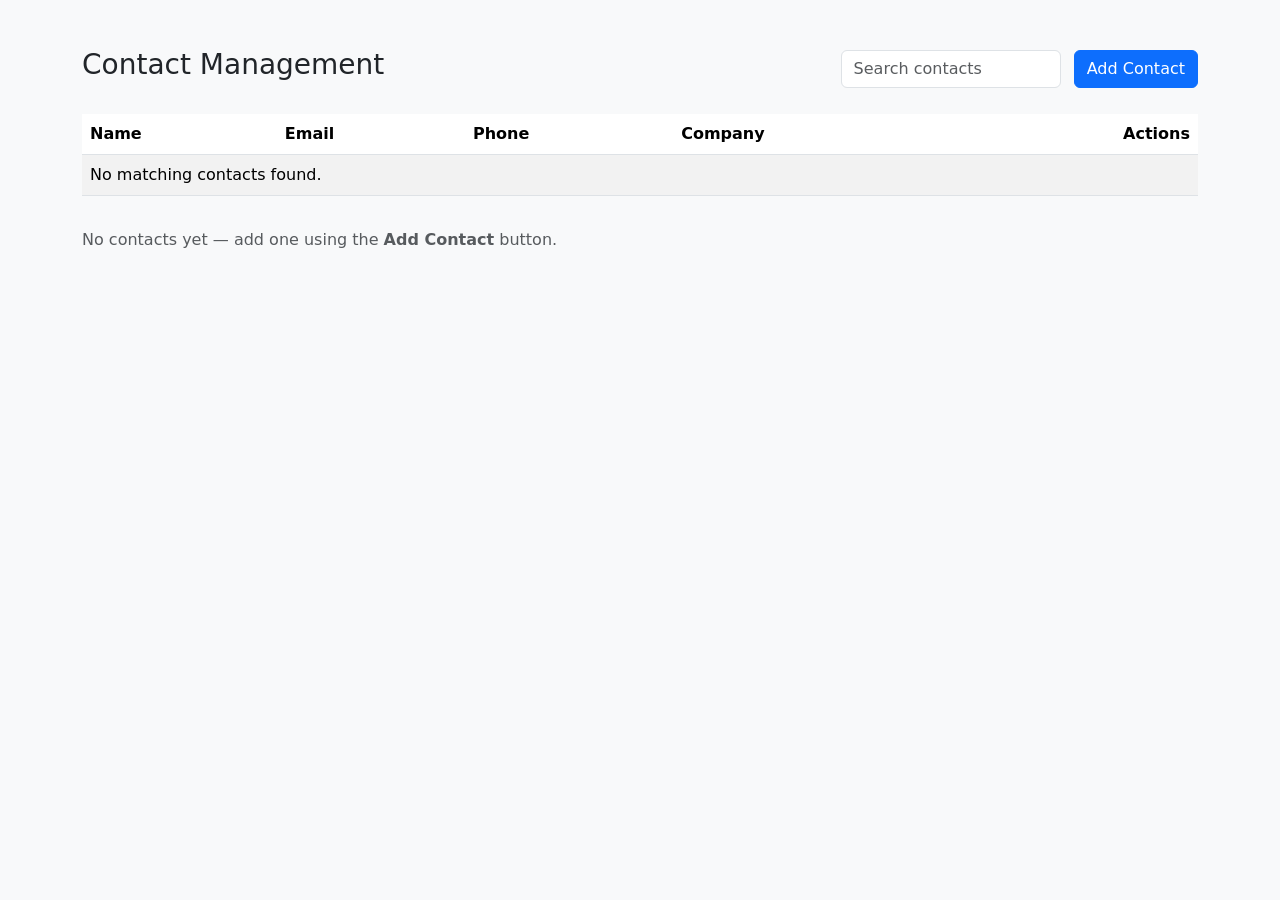
<file: index.html>
<!doctype html>
<html lang="en">
<head>
  <meta charset="utf-8">
  <meta name="viewport" content="width=device-width, initial-scale=1">
  <title>Contact Management</title>
  <link href="https://cdn.jsdelivr.net/npm/bootstrap@5.3.2/dist/css/bootstrap.min.css" rel="stylesheet">
  <link rel="stylesheet" href="css/styles.css">
</head>
<body>
  <div class="container my-5">
    <div class="d-flex justify-content-between align-items-center mb-4">
      <h1 class="h3">Contact Management</h1>
      <div>
        <input id="searchInput" class="form-control d-inline-block me-2" style="width:220px" placeholder="Search contacts">
        <button class="btn btn-primary" data-bs-toggle="modal" data-bs-target="#contactModal" id="addBtn">Add Contact</button>
      </div>
    </div>

    <div class="table-responsive">
      <table class="table table-striped" id="contactsTable">
        <thead>
          <tr>
            <th>Name</th>
            <th>Email</th>
            <th>Phone</th>
            <th>Company</th>
            <th class="text-end">Actions</th>
          </tr>
        </thead>
        <tbody>
          <!-- Rows populated by JS -->
        </tbody>
      </table>
    </div>

    <p id="emptyMsg" class="text-muted mt-3" style="display:none">No contacts yet — add one using the <strong>Add Contact</strong> button.</p>
  </div>

  <!-- Modal -->
  <div class="modal fade" id="contactModal" tabindex="-1" aria-labelledby="contactModalLabel" aria-hidden="true">
    <div class="modal-dialog">
      <form class="modal-content" id="contactForm">
        <div class="modal-header">
          <h5 class="modal-title" id="contactModalLabel">Add Contact</h5>
          <button type="button" class="btn-close" data-bs-dismiss="modal" aria-label="Close"></button>
        </div>
        <div class="modal-body">
          <input type="hidden" id="contactId">

          <div class="mb-3">
            <label class="form-label">Full name</label>
            <input id="name" required type="text" class="form-control" placeholder="John Doe">
          </div>

          <div class="mb-3">
            <label class="form-label">Email</label>
            <input id="email" required type="email" class="form-control" placeholder="name@example.com">
          </div>

          <div class="mb-3">
            <label class="form-label">Phone</label>
            <input id="phone" type="tel" class="form-control" placeholder="(555) 555-0123">
          </div>

          <div class="mb-3">
            <label class="form-label">Company</label>
            <input id="company" type="text" class="form-control" placeholder="Acme Corp">
          </div>

          <div class="mb-3">
            <label class="form-label">Notes</label>
            <textarea id="notes" class="form-control" rows="2" placeholder="Optional notes"></textarea>
          </div>
        </div>
        <div class="modal-footer">
          <button type="button" class="btn btn-secondary" data-bs-dismiss="modal">Cancel</button>
          <button type="submit" class="btn btn-primary" id="saveBtn">Save contact</button>
        </div>
      </form>
    </div>
  </div>

  <script src="https://cdn.jsdelivr.net/npm/bootstrap@5.3.2/dist/js/bootstrap.bundle.min.js"></script>
  <script src="js/app.js"></script>
</body>
</html>
</file>
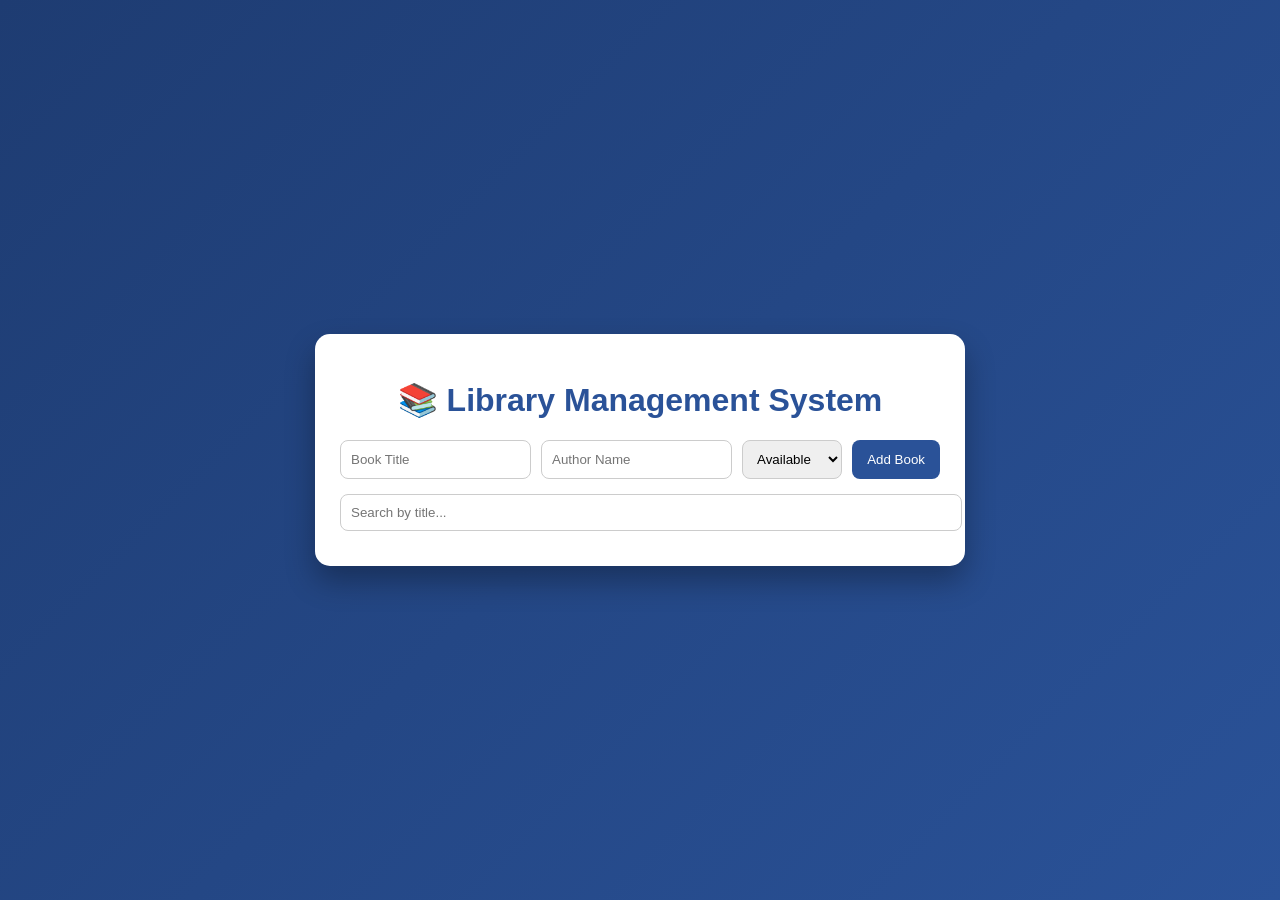
<file: library_management.html>
<!DOCTYPE html>
<html lang="en">
<head>
<meta charset="UTF-8">
<title>Library Management System</title>

<style>
body {
    margin: 0;
    font-family: Arial, sans-serif;
    background: linear-gradient(135deg, #1e3c72, #2a5298);
    display: flex;
    justify-content: center;
    align-items: center;
    height: 100vh;
}

.container {
    width: 600px;
    background: white;
    padding: 25px;
    border-radius: 15px;
    box-shadow: 0 15px 30px rgba(0,0,0,0.3);
}

h1 {
    text-align: center;
    color: #2a5298;
}

.form {
    display: flex;
    gap: 10px;
    flex-wrap: wrap;
    margin-bottom: 15px;
}

.form input, .form select {
    flex: 1;
    padding: 10px;
    border-radius: 8px;
    border: 1px solid #ccc;
}

button {
    padding: 10px 15px;
    border-radius: 8px;
    border: none;
    background: #2a5298;
    color: white;
    cursor: pointer;
}

button:hover {
    background: #1e3c72;
}

#search {
    width: 100%;
    padding: 10px;
    border-radius: 8px;
    border: 1px solid #ccc;
    margin-bottom: 10px;
}

.book-card {
    background: #f4f6f9;
    padding: 12px;
    border-radius: 10px;
    margin-bottom: 8px;
    display: flex;
    justify-content: space-between;
    align-items: center;
}

.status {
    font-weight: bold;
}

.available {
    color: green;
}

.borrowed {
    color: red;
}
</style>
</head>

<body>

<div class="container">
    <h1>📚 Library Management System</h1>

    <div class="form">
        <input type="text" id="title" placeholder="Book Title">
        <input type="text" id="author" placeholder="Author Name">
        <select id="status">
            <option value="Available">Available</option>
            <option value="Borrowed">Borrowed</option>
        </select>
        <button onclick="addBook()">Add Book</button>
    </div>

    <input type="text" id="search" placeholder="Search by title..." onkeyup="searchBook()">

    <div id="bookList"></div>
</div>

<script>
let books = [];

function addBook() {
    let title = document.getElementById("title").value;
    let author = document.getElementById("author").value;
    let status = document.getElementById("status").value;

    if (title === "" || author === "") {
        alert("Please fill all fields!");
        return;
    }

    let book = {
        title: title,
        author: author,
        status: status
    };

    books.push(book);
    displayBooks();
    clearFields();
}

function displayBooks() {
    let bookList = document.getElementById("bookList");
    bookList.innerHTML = "";

    books.forEach((book, index) => {
        bookList.innerHTML += `
            <div class="book-card">
                <div>
                    <strong>${book.title}</strong> by ${book.author}
                    <br>
                    <span class="status ${book.status === 'Available' ? 'available' : 'borrowed'}">
                        ${book.status}
                    </span>
                </div>
                <button onclick="deleteBook(${index})">Delete</button>
            </div>
        `;
    });
}

function deleteBook(index) {
    books.splice(index, 1);
    displayBooks();
}

function searchBook() {
    let input = document.getElementById("search").value.toLowerCase();
    let filtered = books.filter(book =>
        book.title.toLowerCase().includes(input)
    );

    let bookList = document.getElementById("bookList");
    bookList.innerHTML = "";

    filtered.forEach((book) => {
        bookList.innerHTML += `
            <div class="book-card">
                <div>
                    <strong>${book.title}</strong> by ${book.author}
                    <br>
                    <span class="status ${book.status === 'Available' ? 'available' : 'borrowed'}">
                        ${book.status}
                    </span>
                </div>
            </div>
        `;
    });
}

function clearFields() {
    document.getElementById("title").value = "";
    document.getElementById("author").value = "";
}
</script>

</body>
</html>
</file>
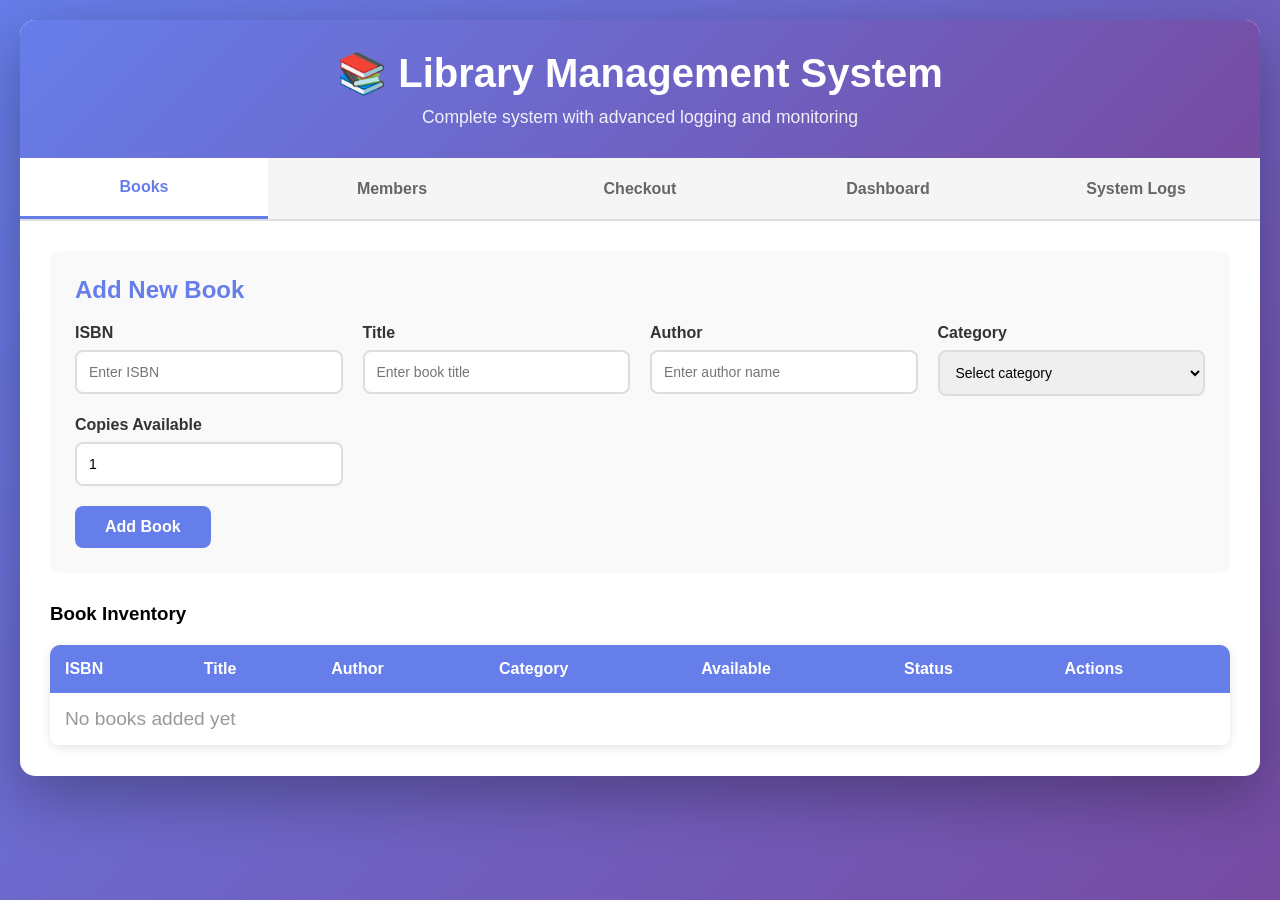
<file: library_system.html>
<!DOCTYPE html>
<html lang="en">
<head>
    <meta charset="UTF-8">
    <meta name="viewport" content="width=device-width, initial-scale=1.0">
    <title>Library Management System Using claude</title>
    <style>
        * {
            margin: 0;
            padding: 0;
            box-sizing: border-box;
        }

        body {
            font-family: 'Segoe UI', Tahoma, Geneva, Verdana, sans-serif;
            background: linear-gradient(135deg, #667eea 0%, #764ba2 100%);
            min-height: 100vh;
            padding: 20px;
        }

        .container {
            max-width: 1400px;
            margin: 0 auto;
            background: white;
            border-radius: 15px;
            box-shadow: 0 20px 60px rgba(0,0,0,0.3);
            overflow: hidden;
        }

        .header {
            background: linear-gradient(135deg, #667eea 0%, #764ba2 100%);
            color: white;
            padding: 30px;
            text-align: center;
        }

        .header h1 {
            font-size: 2.5em;
            margin-bottom: 10px;
        }

        .header p {
            opacity: 0.9;
            font-size: 1.1em;
        }

        .tabs {
            display: flex;
            background: #f5f5f5;
            border-bottom: 2px solid #ddd;
        }

        .tab {
            flex: 1;
            padding: 20px;
            text-align: center;
            cursor: pointer;
            background: #f5f5f5;
            border: none;
            font-size: 16px;
            font-weight: 600;
            color: #666;
            transition: all 0.3s;
        }

        .tab:hover {
            background: #e0e0e0;
        }

        .tab.active {
            background: white;
            color: #667eea;
            border-bottom: 3px solid #667eea;
        }

        .content {
            padding: 30px;
        }

        .tab-content {
            display: none;
        }

        .tab-content.active {
            display: block;
        }

        .form-section {
            background: #f9f9f9;
            padding: 25px;
            border-radius: 10px;
            margin-bottom: 30px;
        }

        .form-section h3 {
            color: #667eea;
            margin-bottom: 20px;
            font-size: 1.5em;
        }

        .form-grid {
            display: grid;
            grid-template-columns: repeat(auto-fit, minmax(250px, 1fr));
            gap: 20px;
            margin-bottom: 20px;
        }

        .form-group {
            display: flex;
            flex-direction: column;
        }

        .form-group label {
            margin-bottom: 8px;
            font-weight: 600;
            color: #333;
        }

        .form-group input,
        .form-group select {
            padding: 12px;
            border: 2px solid #ddd;
            border-radius: 8px;
            font-size: 14px;
            transition: border-color 0.3s;
        }

        .form-group input:focus,
        .form-group select:focus {
            outline: none;
            border-color: #667eea;
        }

        .btn {
            padding: 12px 30px;
            border: none;
            border-radius: 8px;
            font-size: 16px;
            font-weight: 600;
            cursor: pointer;
            transition: all 0.3s;
        }

        .btn-primary {
            background: #667eea;
            color: white;
        }

        .btn-primary:hover {
            background: #5568d3;
            transform: translateY(-2px);
            box-shadow: 0 5px 15px rgba(102, 126, 234, 0.4);
        }

        .btn-success {
            background: #48bb78;
            color: white;
        }

        .btn-success:hover {
            background: #38a169;
        }

        .btn-danger {
            background: #f56565;
            color: white;
        }

        .btn-danger:hover {
            background: #e53e3e;
        }

        .btn-warning {
            background: #ed8936;
            color: white;
        }

        .btn-warning:hover {
            background: #dd6b20;
        }

        .data-table {
            width: 100%;
            border-collapse: collapse;
            margin-top: 20px;
            background: white;
            border-radius: 10px;
            overflow: hidden;
            box-shadow: 0 2px 10px rgba(0,0,0,0.1);
        }

        .data-table thead {
            background: #667eea;
            color: white;
        }

        .data-table th,
        .data-table td {
            padding: 15px;
            text-align: left;
        }

        .data-table tbody tr {
            border-bottom: 1px solid #eee;
            transition: background 0.2s;
        }

        .data-table tbody tr:hover {
            background: #f9f9f9;
        }

        .badge {
            display: inline-block;
            padding: 5px 12px;
            border-radius: 20px;
            font-size: 12px;
            font-weight: 600;
        }

        .badge-success {
            background: #c6f6d5;
            color: #22543d;
        }

        .badge-danger {
            background: #fed7d7;
            color: #742a2a;
        }

        .badge-warning {
            background: #feebc8;
            color: #7c2d12;
        }

        .log-viewer {
            background: #1a1a1a;
            color: #00ff00;
            padding: 20px;
            border-radius: 10px;
            font-family: 'Courier New', monospace;
            max-height: 500px;
            overflow-y: auto;
            font-size: 13px;
            line-height: 1.6;
        }

        .log-entry {
            margin-bottom: 5px;
            padding: 5px;
            border-left: 3px solid transparent;
        }

        .log-entry.info {
            border-left-color: #3b82f6;
        }

        .log-entry.success {
            border-left-color: #10b981;
        }

        .log-entry.warning {
            border-left-color: #f59e0b;
        }

        .log-entry.error {
            border-left-color: #ef4444;
        }

        .log-timestamp {
            color: #888;
            margin-right: 10px;
        }

        .log-level {
            font-weight: bold;
            margin-right: 10px;
        }

        .stats-grid {
            display: grid;
            grid-template-columns: repeat(auto-fit, minmax(200px, 1fr));
            gap: 20px;
            margin-bottom: 30px;
        }

        .stat-card {
            background: linear-gradient(135deg, #667eea 0%, #764ba2 100%);
            color: white;
            padding: 25px;
            border-radius: 10px;
            box-shadow: 0 5px 15px rgba(0,0,0,0.2);
        }

        .stat-card h4 {
            font-size: 14px;
            opacity: 0.9;
            margin-bottom: 10px;
        }

        .stat-card .stat-value {
            font-size: 2.5em;
            font-weight: bold;
        }

        .filter-section {
            background: #f9f9f9;
            padding: 20px;
            border-radius: 10px;
            margin-bottom: 20px;
        }

        .filter-controls {
            display: flex;
            gap: 15px;
            flex-wrap: wrap;
            align-items: flex-end;
        }

        .no-data {
            text-align: center;
            padding: 50px;
            color: #999;
            font-size: 1.2em;
        }

        @media (max-width: 768px) {
            .form-grid {
                grid-template-columns: 1fr;
            }
            
            .tabs {
                flex-direction: column;
            }
            
            .stats-grid {
                grid-template-columns: 1fr;
            }
        }
    </style>
</head>
<body>
    <div class="container">
        <div class="header">
            <h1>📚 Library Management System</h1>
            <p>Complete system with advanced logging and monitoring</p>
        </div>

        <div class="tabs">
            <button class="tab active" onclick="switchTab('books')">Books</button>
            <button class="tab" onclick="switchTab('members')">Members</button>
            <button class="tab" onclick="switchTab('checkout')">Checkout</button>
            <button class="tab" onclick="switchTab('dashboard')">Dashboard</button>
            <button class="tab" onclick="switchTab('logs')">System Logs</button>
        </div>

        <div class="content">
            <!-- Books Tab -->
            <div id="books" class="tab-content active">
                <div class="form-section">
                    <h3>Add New Book</h3>
                    <div class="form-grid">
                        <div class="form-group">
                            <label>ISBN</label>
                            <input type="text" id="bookISBN" placeholder="Enter ISBN">
                        </div>
                        <div class="form-group">
                            <label>Title</label>
                            <input type="text" id="bookTitle" placeholder="Enter book title">
                        </div>
                        <div class="form-group">
                            <label>Author</label>
                            <input type="text" id="bookAuthor" placeholder="Enter author name">
                        </div>
                        <div class="form-group">
                            <label>Category</label>
                            <select id="bookCategory">
                                <option value="">Select category</option>
                                <option value="Fiction">Fiction</option>
                                <option value="Non-Fiction">Non-Fiction</option>
                                <option value="Science">Science</option>
                                <option value="Technology">Technology</option>
                                <option value="History">History</option>
                                <option value="Biography">Biography</option>
                            </select>
                        </div>
                        <div class="form-group">
                            <label>Copies Available</label>
                            <input type="number" id="bookCopies" min="1" value="1">
                        </div>
                    </div>
                    <button class="btn btn-primary" onclick="addBook()">Add Book</button>
                </div>

                <h3>Book Inventory</h3>
                <table class="data-table">
                    <thead>
                        <tr>
                            <th>ISBN</th>
                            <th>Title</th>
                            <th>Author</th>
                            <th>Category</th>
                            <th>Available</th>
                            <th>Status</th>
                            <th>Actions</th>
                        </tr>
                    </thead>
                    <tbody id="booksTableBody">
                        <tr>
                            <td colspan="7" class="no-data">No books added yet</td>
                        </tr>
                    </tbody>
                </table>
            </div>

            <!-- Members Tab -->
            <div id="members" class="tab-content">
                <div class="form-section">
                    <h3>Register New Member</h3>
                    <div class="form-grid">
                        <div class="form-group">
                            <label>Member ID</label>
                            <input type="text" id="memberID" placeholder="Enter member ID">
                        </div>
                        <div class="form-group">
                            <label>Full Name</label>
                            <input type="text" id="memberName" placeholder="Enter full name">
                        </div>
                        <div class="form-group">
                            <label>Email</label>
                            <input type="email" id="memberEmail" placeholder="Enter email">
                        </div>
                        <div class="form-group">
                            <label>Phone</label>
                            <input type="tel" id="memberPhone" placeholder="Enter phone number">
                        </div>
                        <div class="form-group">
                            <label>Membership Type</label>
                            <select id="memberType">
                                <option value="Student">Student</option>
                                <option value="Faculty">Faculty</option>
                                <option value="Public">Public</option>
                            </select>
                        </div>
                    </div>
                    <button class="btn btn-primary" onclick="addMember()">Register Member</button>
                </div>

                <h3>Member Directory</h3>
                <table class="data-table">
                    <thead>
                        <tr>
                            <th>Member ID</th>
                            <th>Name</th>
                            <th>Email</th>
                            <th>Phone</th>
                            <th>Type</th>
                            <th>Books Borrowed</th>
                            <th>Status</th>
                        </tr>
                    </thead>
                    <tbody id="membersTableBody">
                        <tr>
                            <td colspan="7" class="no-data">No members registered yet</td>
                        </tr>
                    </tbody>
                </table>
            </div>

            <!-- Checkout Tab -->
            <div id="checkout" class="tab-content">
                <div class="form-section">
                    <h3>Issue Book</h3>
                    <div class="form-grid">
                        <div class="form-group">
                            <label>Member ID</label>
                            <input type="text" id="checkoutMemberID" placeholder="Enter member ID">
                        </div>
                        <div class="form-group">
                            <label>Book ISBN</label>
                            <input type="text" id="checkoutBookISBN" placeholder="Enter book ISBN">
                        </div>
                        <div class="form-group">
                            <label>Due Date</label>
                            <input type="date" id="checkoutDueDate">
                        </div>
                    </div>
                    <button class="btn btn-success" onclick="issueBook()">Issue Book</button>
                </div>

                <div class="form-section">
                    <h3>Return Book</h3>
                    <div class="form-grid">
                        <div class="form-group">
                            <label>Transaction ID</label>
                            <input type="text" id="returnTransactionID" placeholder="Enter transaction ID">
                        </div>
                    </div>
                    <button class="btn btn-warning" onclick="returnBook()">Return Book</button>
                </div>

                <h3>Active Checkouts</h3>
                <table class="data-table">
                    <thead>
                        <tr>
                            <th>Transaction ID</th>
                            <th>Member ID</th>
                            <th>Member Name</th>
                            <th>Book Title</th>
                            <th>Issue Date</th>
                            <th>Due Date</th>
                            <th>Status</th>
                        </tr>
                    </thead>
                    <tbody id="checkoutsTableBody">
                        <tr>
                            <td colspan="7" class="no-data">No active checkouts</td>
                        </tr>
                    </tbody>
                </table>
            </div>

            <!-- Dashboard Tab -->
            <div id="dashboard" class="tab-content">
                <h3>Library Statistics</h3>
                <div class="stats-grid">
                    <div class="stat-card">
                        <h4>Total Books</h4>
                        <div class="stat-value" id="statTotalBooks">0</div>
                    </div>
                    <div class="stat-card">
                        <h4>Available Books</h4>
                        <div class="stat-value" id="statAvailableBooks">0</div>
                    </div>
                    <div class="stat-card">
                        <h4>Total Members</h4>
                        <div class="stat-value" id="statTotalMembers">0</div>
                    </div>
                    <div class="stat-card">
                        <h4>Active Checkouts</h4>
                        <div class="stat-value" id="statActiveCheckouts">0</div>
                    </div>
                </div>

                <h3>Recent Activity</h3>
                <div id="recentActivity" class="log-viewer" style="background: white; color: #333; max-height: 300px;">
                    <div class="no-data">No recent activity</div>
                </div>
            </div>

            <!-- Logs Tab -->
            <div id="logs" class="tab-content">
                <div class="filter-section">
                    <h3>Log Filters</h3>
                    <div class="filter-controls">
                        <div class="form-group">
                            <label>Log Level</label>
                            <select id="logLevelFilter" onchange="filterLogs()">
                                <option value="all">All Levels</option>
                                <option value="info">Info</option>
                                <option value="success">Success</option>
                                <option value="warning">Warning</option>
                                <option value="error">Error</option>
                            </select>
                        </div>
                        <div class="form-group">
                            <label>Search</label>
                            <input type="text" id="logSearchFilter" placeholder="Search logs..." oninput="filterLogs()">
                        </div>
                        <div class="form-group">
                            <label>&nbsp;</label>
                            <button class="btn btn-danger" onclick="clearLogs()">Clear Logs</button>
                        </div>
                        <div class="form-group">
                            <label>&nbsp;</label>
                            <button class="btn btn-primary" onclick="exportLogs()">Export Logs</button>
                        </div>
                    </div>
                </div>

                <div class="log-viewer" id="logViewer">
                    <div class="log-entry info">
                        <span class="log-timestamp">[System Start]</span>
                        <span class="log-level">[INFO]</span>
                        Library Management System initialized successfully
                    </div>
                </div>
            </div>
        </div>
    </div>

    <script>
        // Data Storage
        let books = [];
        let members = [];
        let checkouts = [];
        let logs = [];
        let transactionCounter = 1000;

        // Logging System
        class Logger {
            static log(level, message, details = {}) {
                const timestamp = new Date().toISOString();
                const logEntry = {
                    timestamp,
                    level,
                    message,
                    details,
                    id: Date.now()
                };
                
                logs.push(logEntry);
                this.displayLog(logEntry);
                this.updateRecentActivity();
                
                // Console output for debugging
                console.log(`[${level.toUpperCase()}] ${timestamp} - ${message}`, details);
            }

            static displayLog(logEntry) {
                const logViewer = document.getElementById('logViewer');
                const logElement = document.createElement('div');
                logElement.className = `log-entry ${logEntry.level}`;
                logElement.innerHTML = `
                    <span class="log-timestamp">[${new Date(logEntry.timestamp).toLocaleString()}]</span>
                    <span class="log-level">[${logEntry.level.toUpperCase()}]</span>
                    ${logEntry.message}
                    ${Object.keys(logEntry.details).length > 0 ? ' - ' + JSON.stringify(logEntry.details) : ''}
                `;
                logViewer.appendChild(logElement);
                logViewer.scrollTop = logViewer.scrollHeight;
            }

            static updateRecentActivity() {
                const recentActivity = document.getElementById('recentActivity');
                const recentLogs = logs.slice(-10).reverse();
                
                if (recentLogs.length === 0) {
                    recentActivity.innerHTML = '<div class="no-data">No recent activity</div>';
                    return;
                }
                
                recentActivity.innerHTML = recentLogs.map(log => `
                    <div class="log-entry ${log.level}">
                        <span class="log-timestamp">[${new Date(log.timestamp).toLocaleString()}]</span>
                        <span class="log-level">[${log.level.toUpperCase()}]</span>
                        ${log.message}
                    </div>
                `).join('');
            }
        }

        // Tab Switching
        function switchTab(tabName) {
            Logger.log('info', `User navigated to ${tabName} tab`);
            
            document.querySelectorAll('.tab').forEach(tab => tab.classList.remove('active'));
            document.querySelectorAll('.tab-content').forEach(content => content.classList.remove('active'));
            
            event.target.classList.add('active');
            document.getElementById(tabName).classList.add('active');
            
            if (tabName === 'dashboard') {
                updateDashboard();
            }
        }

        // Book Management
        function addBook() {
            const isbn = document.getElementById('bookISBN').value.trim();
            const title = document.getElementById('bookTitle').value.trim();
            const author = document.getElementById('bookAuthor').value.trim();
            const category = document.getElementById('bookCategory').value;
            const copies = parseInt(document.getElementById('bookCopies').value);

            if (!isbn || !title || !author || !category) {
                Logger.log('error', 'Failed to add book: Missing required fields', { isbn, title, author, category });
                alert('Please fill in all required fields');
                return;
            }

            // Check for duplicate ISBN
            if (books.find(book => book.isbn === isbn)) {
                Logger.log('warning', 'Duplicate book ISBN detected', { isbn, title });
                alert('A book with this ISBN already exists');
                return;
            }

            const book = {
                isbn,
                title,
                author,
                category,
                totalCopies: copies,
                availableCopies: copies,
                dateAdded: new Date().toISOString()
            };

            books.push(book);
            Logger.log('success', `New book added to inventory`, { isbn, title, author, copies });
            
            // Clear form
            document.getElementById('bookISBN').value = '';
            document.getElementById('bookTitle').value = '';
            document.getElementById('bookAuthor').value = '';
            document.getElementById('bookCategory').value = '';
            document.getElementById('bookCopies').value = '1';
            
            displayBooks();
            updateDashboard();
        }

        function displayBooks() {
            const tbody = document.getElementById('booksTableBody');
            
            if (books.length === 0) {
                tbody.innerHTML = '<tr><td colspan="7" class="no-data">No books added yet</td></tr>';
                return;
            }
            
            tbody.innerHTML = books.map(book => `
                <tr>
                    <td>${book.isbn}</td>
                    <td>${book.title}</td>
                    <td>${book.author}</td>
                    <td>${book.category}</td>
                    <td>${book.availableCopies} / ${book.totalCopies}</td>
                    <td>
                        <span class="badge ${book.availableCopies > 0 ? 'badge-success' : 'badge-danger'}">
                            ${book.availableCopies > 0 ? 'Available' : 'Out of Stock'}
                        </span>
                    </td>
                    <td>
                        <button class="btn btn-danger" onclick="deleteBook('${book.isbn}')">Delete</button>
                    </td>
                </tr>
            `).join('');
        }

        function deleteBook(isbn) {
            if (!confirm('Are you sure you want to delete this book?')) return;
            
            const book = books.find(b => b.isbn === isbn);
            books = books.filter(b => b.isbn !== isbn);
            
            Logger.log('warning', `Book deleted from inventory`, { isbn, title: book.title });
            displayBooks();
            updateDashboard();
        }

        // Member Management
        function addMember() {
            const memberID = document.getElementById('memberID').value.trim();
            const name = document.getElementById('memberName').value.trim();
            const email = document.getElementById('memberEmail').value.trim();
            const phone = document.getElementById('memberPhone').value.trim();
            const type = document.getElementById('memberType').value;

            if (!memberID || !name || !email || !phone) {
                Logger.log('error', 'Failed to register member: Missing required fields', { memberID, name });
                alert('Please fill in all required fields');
                return;
            }

            // Check for duplicate member ID
            if (members.find(member => member.memberID === memberID)) {
                Logger.log('warning', 'Duplicate member ID detected', { memberID, name });
                alert('A member with this ID already exists');
                return;
            }

            const member = {
                memberID,
                name,
                email,
                phone,
                type,
                booksCheckedOut: 0,
                registrationDate: new Date().toISOString()
            };

            members.push(member);
            Logger.log('success', `New member registered`, { memberID, name, type });
            
            // Clear form
            document.getElementById('memberID').value = '';
            document.getElementById('memberName').value = '';
            document.getElementById('memberEmail').value = '';
            document.getElementById('memberPhone').value = '';
            
            displayMembers();
            updateDashboard();
        }

        function displayMembers() {
            const tbody = document.getElementById('membersTableBody');
            
            if (members.length === 0) {
                tbody.innerHTML = '<tr><td colspan="7" class="no-data">No members registered yet</td></tr>';
                return;
            }
            
            tbody.innerHTML = members.map(member => `
                <tr>
                    <td>${member.memberID}</td>
                    <td>${member.name}</td>
                    <td>${member.email}</td>
                    <td>${member.phone}</td>
                    <td>${member.type}</td>
                    <td>${member.booksCheckedOut}</td>
                    <td>
                        <span class="badge ${member.booksCheckedOut < 3 ? 'badge-success' : 'badge-warning'}">
                            ${member.booksCheckedOut < 3 ? 'Active' : 'At Limit'}
                        </span>
                    </td>
                </tr>
            `).join('');
        }

        // Checkout Management
        function issueBook() {
            const memberID = document.getElementById('checkoutMemberID').value.trim();
            const isbn = document.getElementById('checkoutBookISBN').value.trim();
            const dueDate = document.getElementById('checkoutDueDate').value;

            if (!memberID || !isbn || !dueDate) {
                Logger.log('error', 'Failed to issue book: Missing required fields', { memberID, isbn });
                alert('Please fill in all required fields');
                return;
            }

            const member = members.find(m => m.memberID === memberID);
            const book = books.find(b => b.isbn === isbn);

            if (!member) {
                Logger.log('error', `Book issue failed: Member not found`, { memberID });
                alert('Member not found');
                return;
            }

            if (!book) {
                Logger.log('error', `Book issue failed: Book not found`, { isbn });
                alert('Book not found');
                return;
            }

            if (book.availableCopies === 0) {
                Logger.log('warning', `Book issue failed: No copies available`, { isbn, title: book.title });
                alert('No copies available for this book');
                return;
            }

            if (member.booksCheckedOut >= 3) {
                Logger.log('warning', `Book issue failed: Member at checkout limit`, { memberID, name: member.name });
                alert('Member has reached the maximum checkout limit');
                return;
            }

            const transactionID = `TXN${transactionCounter++}`;
            const checkout = {
                transactionID,
                memberID,
                memberName: member.name,
                isbn,
                bookTitle: book.title,
                issueDate: new Date().toISOString(),
                dueDate,
                status: 'active'
            };

            checkouts.push(checkout);
            book.availableCopies--;
            member.booksCheckedOut++;

            Logger.log('success', `Book issued successfully`, { 
                transactionID, 
                memberID, 
                memberName: member.name,
                isbn, 
                bookTitle: book.title 
            });

            // Clear form
            document.getElementById('checkoutMemberID').value = '';
            document.getElementById('checkoutBookISBN').value = '';
            document.getElementById('checkoutDueDate').value = '';

            displayCheckouts();
            displayBooks();
            displayMembers();
            updateDashboard();
        }

        function returnBook() {
            const transactionID = document.getElementById('returnTransactionID').value.trim();

            if (!transactionID) {
                Logger.log('error', 'Failed to return book: Missing transaction ID');
                alert('Please enter a transaction ID');
                return;
            }

            const checkout = checkouts.find(c => c.transactionID === transactionID && c.status === 'active');

            if (!checkout) {
                Logger.log('error', `Book return failed: Transaction not found or already completed`, { transactionID });
                alert('Transaction not found or already completed');
                return;
            }

            const book = books.find(b => b.isbn === checkout.isbn);
            const member = members.find(m => m.memberID === checkout.memberID);

            checkout.status = 'returned';
            checkout.returnDate = new Date().toISOString();
            book.availableCopies++;
            member.booksCheckedOut--;

            Logger.log('success', `Book returned successfully`, { 
                transactionID,
                memberID: member.memberID,
                memberName: member.name,
                isbn: book.isbn,
                bookTitle: book.title
            });

            // Clear form
            document.getElementById('returnTransactionID').value = '';

            displayCheckouts();
            displayBooks();
            displayMembers();
            updateDashboard();
        }

        function displayCheckouts() {
            const tbody = document.getElementById('checkoutsTableBody');
            const activeCheckouts = checkouts.filter(c => c.status === 'active');
            
            if (activeCheckouts.length === 0) {
                tbody.innerHTML = '<tr><td colspan="7" class="no-data">No active checkouts</td></tr>';
                return;
            }
            
            tbody.innerHTML = activeCheckouts.map(checkout => {
                const isOverdue = new Date(checkout.dueDate) < new Date();
                return `
                    <tr>
                        <td>${checkout.transactionID}</td>
                        <td>${checkout.memberID}</td>
                        <td>${checkout.memberName}</td>
                        <td>${checkout.bookTitle}</td>
                        <td>${new Date(checkout.issueDate).toLocaleDateString()}</td>
                        <td>${new Date(checkout.dueDate).toLocaleDateString()}</td>
                        <td>
                            <span class="badge ${isOverdue ? 'badge-danger' : 'badge-success'}">
                                ${isOverdue ? 'Overdue' : 'Active'}
                            </span>
                        </td>
                    </tr>
                `;
            }).join('');
        }

        // Dashboard
        function updateDashboard() {
            document.getElementById('statTotalBooks').textContent = books.length;
            document.getElementById('statAvailableBooks').textContent = 
                books.reduce((sum, book) => sum + book.availableCopies, 0);
            document.getElementById('statTotalMembers').textContent = members.length;
            document.getElementById('statActiveCheckouts').textContent = 
                checkouts.filter(c => c.status === 'active').length;
            
            Logger.log('info', 'Dashboard statistics updated');
        }

        // Log Management
        function filterLogs() {
            const level = document.getElementById('logLevelFilter').value;
            const search = document.getElementById('logSearchFilter').value.toLowerCase();
            
            const filteredLogs = logs.filter(log => {
                const matchesLevel = level === 'all' || log.level === level;
                const matchesSearch = search === '' || 
                    log.message.toLowerCase().includes(search) ||
                    JSON.stringify(log.details).toLowerCase().includes(search);
                return matchesLevel && matchesSearch;
            });
            
            const logViewer = document.getElementById('logViewer');
            logViewer.innerHTML = filteredLogs.map(log => `
                <div class="log-entry ${log.level}">
                    <span class="log-timestamp">[${new Date(log.timestamp).toLocaleString()}]</span>
                    <span class="log-level">[${log.level.toUpperCase()}]</span>
                    ${log.message}
                    ${Object.keys(log.details).length > 0 ? ' - ' + JSON.stringify(log.details) : ''}
                </div>
            `).join('');
        }

        function clearLogs() {
            if (!confirm('Are you sure you want to clear all logs?')) return;
            
            logs = [];
            document.getElementById('logViewer').innerHTML = '';
            Logger.log('warning', 'All logs cleared by user');
        }

        function exportLogs() {
            const logData = logs.map(log => ({
                timestamp: log.timestamp,
                level: log.level,
                message: log.message,
                details: log.details
            }));
            
            const blob = new Blob([JSON.stringify(logData, null, 2)], { type: 'application/json' });
            const url = URL.createObjectURL(blob);
            const a = document.createElement('a');
            a.href = url;
            a.download = `library-logs-${new Date().toISOString()}.json`;
            a.click();
            
            Logger.log('info', `Logs exported successfully`, { count: logs.length });
        }

        // Set default due date to 14 days from now
        function setDefaultDueDate() {
            const dateInput = document.getElementById('checkoutDueDate');
            const defaultDate = new Date();
            defaultDate.setDate(defaultDate.getDate() + 14);
            dateInput.value = defaultDate.toISOString().split('T')[0];
            dateInput.min = new Date().toISOString().split('T')[0];
        }

        // Initialize
        window.onload = function() {
            setDefaultDueDate();
            Logger.log('info', 'Library Management System initialized successfully');
            updateDashboard();
        };
    </script>
</body>
</html>
</file>
<file: css/styles.css>
body { background: #f8f9fa; }
#contactsTable td { vertical-align: middle; }
#contactsTable .btn { margin-left: 4px; }
.empty-row { color: #6c757d; }
</file>
